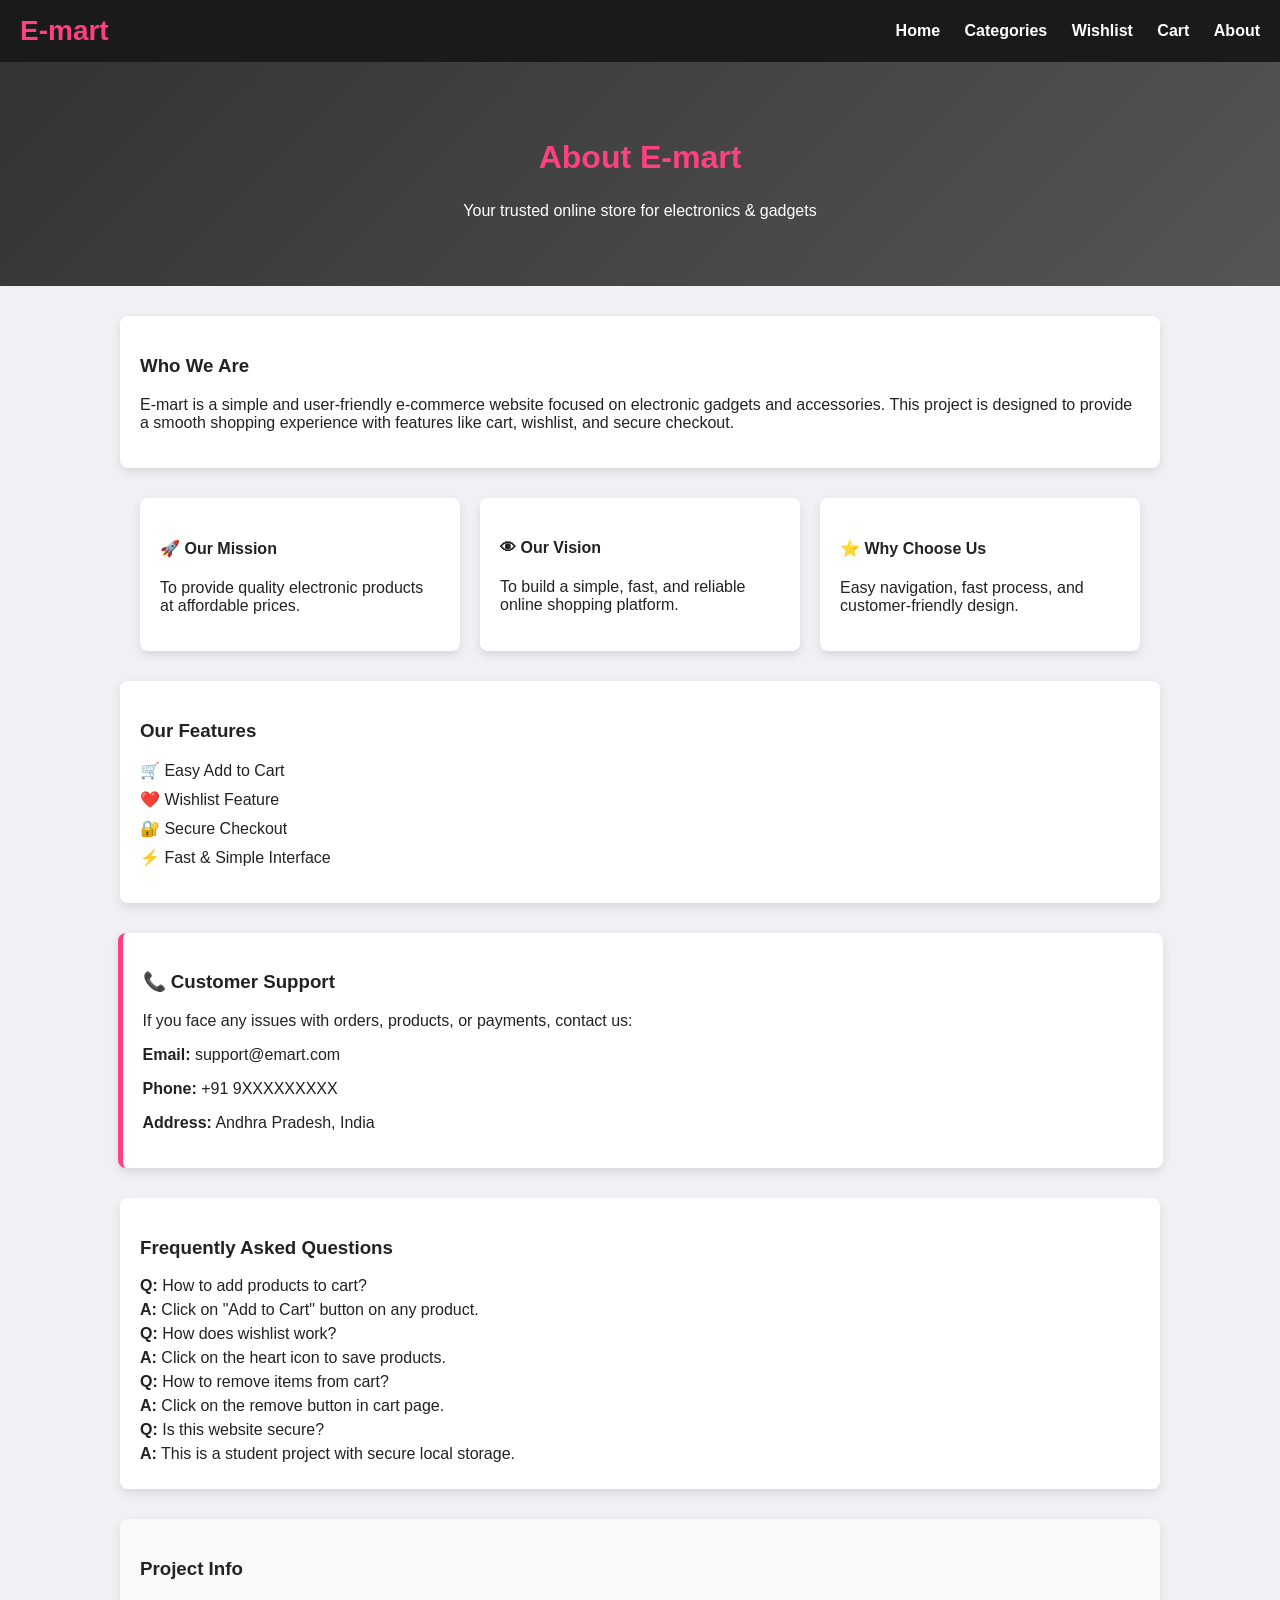
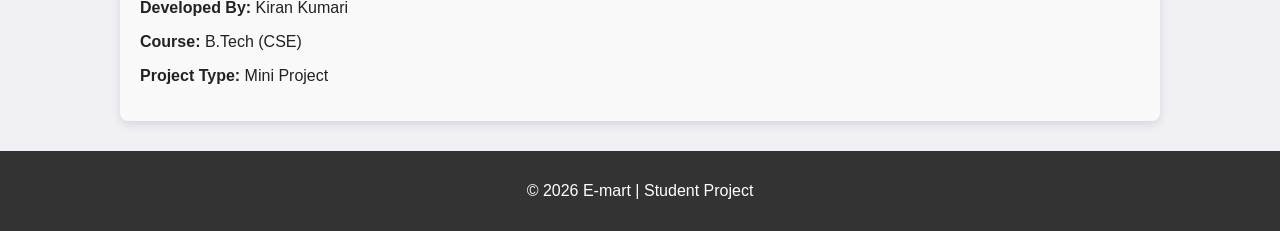
<file: about.html>
<!DOCTYPE html>
<html lang="en">
<head>
    <meta charset="UTF-8">
    <title>About Us - E-mart</title>
    <link rel="stylesheet" href="style.css">
</head>
<body>

<!-- HEADER (same structure, no logic change) -->
<header>
    <h1>E-mart</h1>
    <nav>
        <a href="index.html">Home</a>
        <a href="categories.html">Categories</a>
        <a href="wishlist.html">Wishlist</a>
        <a href="cart.html">Cart</a>
        <a href="about.html">About</a>
    </nav>
</header>

<!-- HERO SECTION -->
<section class="about-hero">
    <h2>About E-mart</h2>
    <p>Your trusted online store for electronics & gadgets</p>
</section>

<!-- ABOUT INFO -->
<section class="about-section">
    <h3>Who We Are</h3>
    <p>
        E-mart is a simple and user-friendly e-commerce website focused on
        electronic gadgets and accessories. This project is designed to provide
        a smooth shopping experience with features like cart, wishlist, and
        secure checkout.
    </p>
</section>

<!-- MISSION / VISION / WHY US -->
<section class="about-cards">
    <div class="about-card">
        <h4>🚀 Our Mission</h4>
        <p>To provide quality electronic products at affordable prices.</p>
    </div>
    <div class="about-card">
        <h4>👁 Our Vision</h4>
        <p>To build a simple, fast, and reliable online shopping platform.</p>
    </div>
    <div class="about-card">
        <h4>⭐ Why Choose Us</h4>
        <p>Easy navigation, fast process, and customer-friendly design.</p>
    </div>
</section>

<!-- FEATURES -->
<section class="about-section">
    <h3>Our Features</h3>
    <ul class="about-features">
        <li>🛒 Easy Add to Cart</li>
        <li>❤️ Wishlist Feature</li>
        <li>🔐 Secure Checkout</li>
        <li>⚡ Fast & Simple Interface</li>
    </ul>
</section>

<!-- CUSTOMER SUPPORT -->
<section class="about-section support">
    <h3>📞 Customer Support</h3>
    <p>If you face any issues with orders, products, or payments, contact us:</p>
    <p><b>Email:</b> support@emart.com</p>
    <p><b>Phone:</b> +91 9XXXXXXXXX</p>
    <p><b>Address:</b> Andhra Pradesh, India</p>
</section>

<!-- FAQ -->
<section class="about-section">
    <h3>Frequently Asked Questions</h3>
    <div class="faq">
        <p><b>Q:</b> How to add products to cart?</p>
        <p><b>A:</b> Click on "Add to Cart" button on any product.</p>

        <p><b>Q:</b> How does wishlist work?</p>
        <p><b>A:</b> Click on the heart icon to save products.</p>

        <p><b>Q:</b> How to remove items from cart?</p>
        <p><b>A:</b> Click on the remove button in cart page.</p>

        <p><b>Q:</b> Is this website secure?</p>
        <p><b>A:</b> This is a student project with secure local storage.</p>
    </div>
</section>

<!-- DEVELOPER INFO -->
<section class="about-section developer">
    <h3>Project Info</h3>
    <p><b>Developed By:</b> Kiran Kumari</p>
    <p><b>Course:</b> B.Tech (CSE)</p>
    <p><b>Project Type:</b> Mini Project</p>
</section>

<!-- FOOTER -->
<footer class="about-footer">
    <p>© 2026 E-mart | Student Project</p>
</footer>

</body>
</html>
</file>
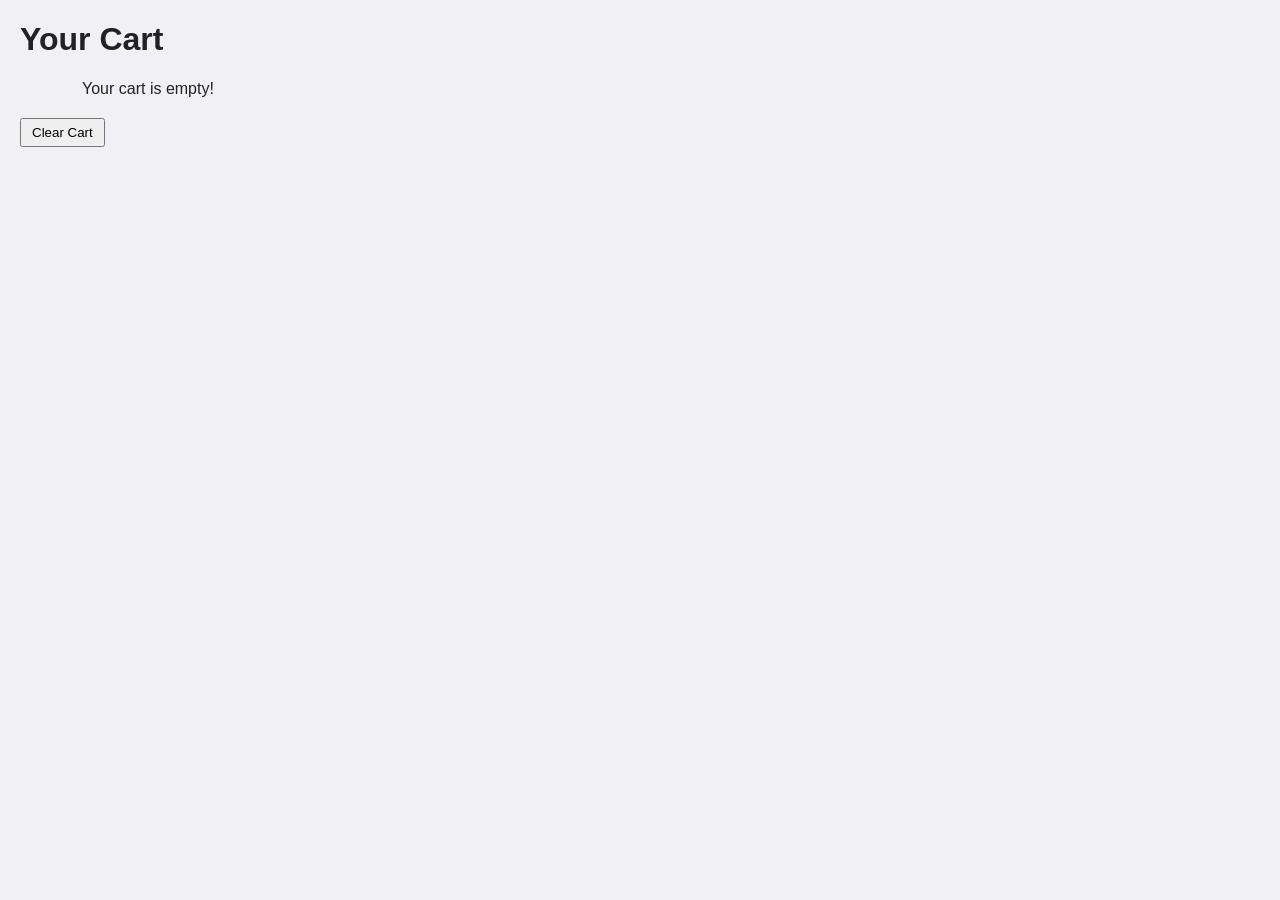
<file: cart.html>
<!DOCTYPE html>
<html>
<head>
    <title>Cart</title>
    <link rel="stylesheet" href="style.css">
    <style>
        body { font-family: Arial, sans-serif; margin:20px; }
        .cart-item { border:1px solid #ccc; padding:10px; margin-bottom:10px; display:flex; align-items:center; }
        .cart-item img { margin-right:10px; }
        .cart-item div { flex:1; }
        button { margin-right:5px; padding:5px 10px; cursor:pointer; }
        #buy-popup { display:none; position:fixed; top:0; left:0; width:100%; height:100%; 
                     background:rgba(0,0,0,0.5); justify-content:center; align-items:center; z-index:1000; }
        .popup-content { background:white; padding:20px; border-radius:8px; width:300px; position:relative; }
        .popup-content h2 { margin-top:0; }
        .popup-content button { margin-top:10px; }
    </style>
</head>
<body>
    <h1>Your Cart</h1>
    <div id="cart-container"></div>
    <button onclick="localStorage.removeItem('cartItems'); loadCart();">Clear Cart</button>

    <!-- BUY POPUP -->
    <div id="buy-popup">
        <div class="popup-content">
            <h2>Buy Product</h2>
            <div id="buy-details"></div>
            <form id="buy-form">
                <input type="text" name="name" placeholder="Full Name" required><br><br>
                <input type="text" name="address" placeholder="Address" required><br><br>
                <input type="text" name="phone" placeholder="Phone Number" required><br><br>
                <button type="submit">Place Order</button>
                <button type="button" onclick="closeBuyPopup()">Cancel</button>
            </form>
        </div>
    </div>

    <script src="products.js"></script>
    <script src="script.js"></script>
    <script>
        // Override loadCart to include REMOVE button
        function loadCart(){
            const cart = getCart();
            const box = document.getElementById("cart-container");
            box.innerHTML = "";

            if(cart.length === 0){
                box.innerHTML = "<p>Your cart is empty!</p>";
                return;
            }

            let total = 0;
            cart.forEach(item => {
                const div = document.createElement("div");
                div.classList.add("cart-item");
                div.innerHTML = `
                    <img src="${item.img}" width="100" alt="${item.name}">
                    <div>
                        <h3>${item.name}</h3>
                        <p>Price: ₹${item.price}</p>
                        <p>Qty: ${item.qty}</p>
                        <p>Total: ₹${item.price * item.qty}</p>
                        <button onclick="removeFromCart(${item.id})">Remove</button>
                        <button onclick="showBuyDetails(${item.id})">Buy</button>
                    </div>
                `;
                box.appendChild(div);
                total += item.price * item.qty;
            });

            box.innerHTML += `<h3>Total Amount: ₹${total}</h3>`;
        }

        // BUY POPUP
        function showBuyDetails(id){
            const product = products.find(p => p.id === id);
            if(!product) return;

            const popup = document.getElementById("buy-popup");
            const details = document.getElementById("buy-details");
            details.innerHTML = `
                <img src="${product.img}" width="150" alt="${product.name}">
                <p><b>${product.name}</b></p>
                <p>Price: ₹${product.price}</p>
            `;
            popup.style.display = "flex";

            document.getElementById("buy-form").onsubmit = function(e){
                e.preventDefault();
                alert(`Order Successful ✅
Product: ${product.name}
Price: ₹${product.price}
Name: ${this.name.value}
Address: ${this.address.value}
Phone: ${this.phone.value}`);
                closeBuyPopup();
            }
        }

        function closeBuyPopup(){
            const popup = document.getElementById("buy-popup");
            if(popup) popup.style.display = "none";
        }

        // Initial load
        document.addEventListener("DOMContentLoaded", ()=>{ loadCart(); });
    </script>
</body>
</html>
</file>
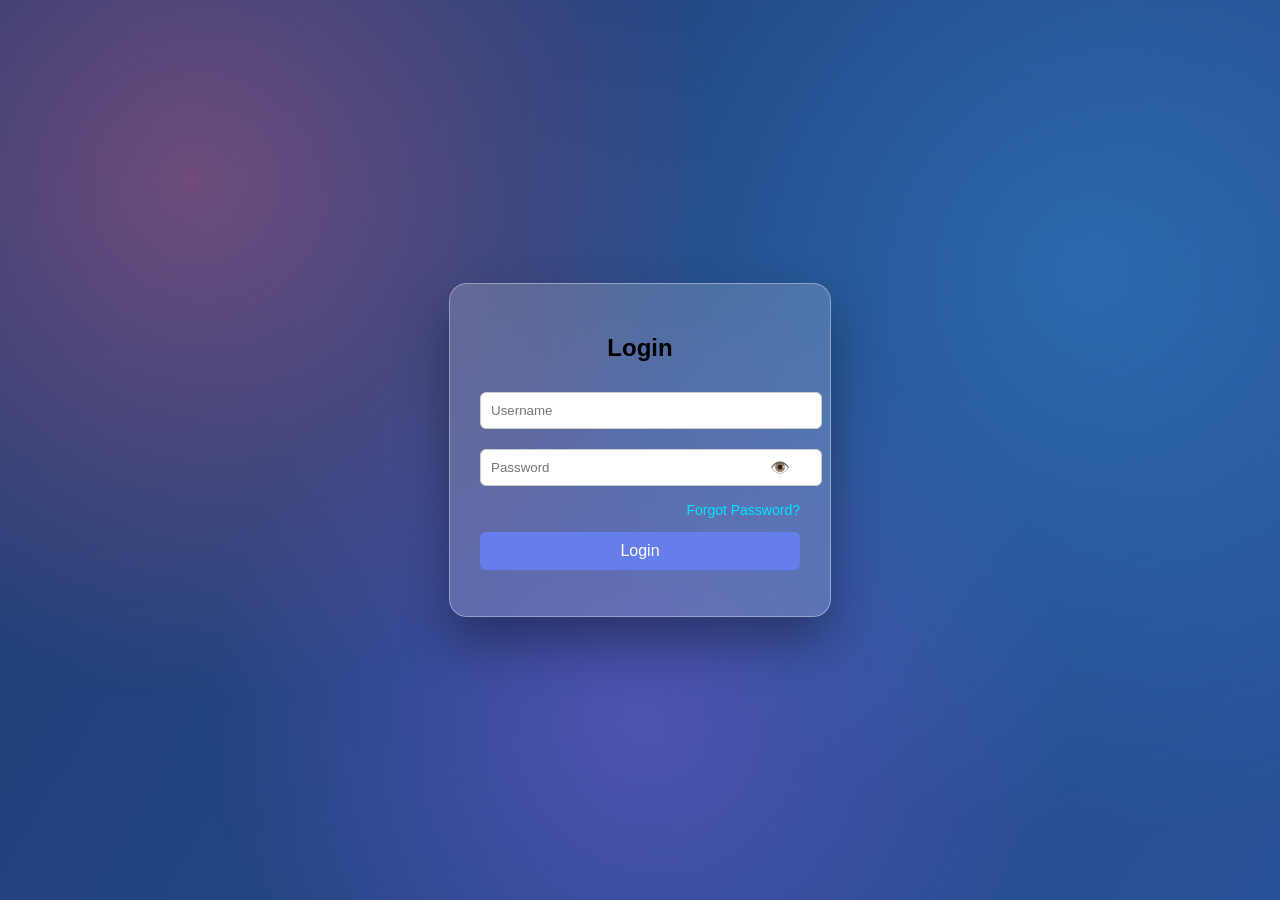
<file: login.html>
<!DOCTYPE html>
<html lang="en">
<head>
  <meta charset="UTF-8">
  <title>Login</title>
  <link rel="stylesheet" href="login.css">
</head>
<body>
    <div class="glass-bg"></div>


<div class="login-box">
  <h2>Login</h2>

  <input type="text" id="username" placeholder="Username">

  <div class="password-box">
    <input type="password" id="password" placeholder="Password">
    <span class="eye" onclick="togglePassword()">👁️</span>
  </div>

  <p class="forgot" onclick="openForgot()">Forgot Password?</p>

  
 <button onclick="login()">Login</button>


  <p id="msg"></p>
</div>




<div id="forgot-box">
  <div class="forgot-card">
    <h3>Reset Password</h3>
    <input type="text" placeholder="Enter username or email">
    <button onclick="closeForgot()">Send Reset Link</button>
  </div>
</div>


<script src="login.js"></script>
<!-- Loading Overlay -->
<div id="loading-screen">
  <div class="loader"></div>
  <p>Please wait...</p>
</div>


</body>
</html>
</file>
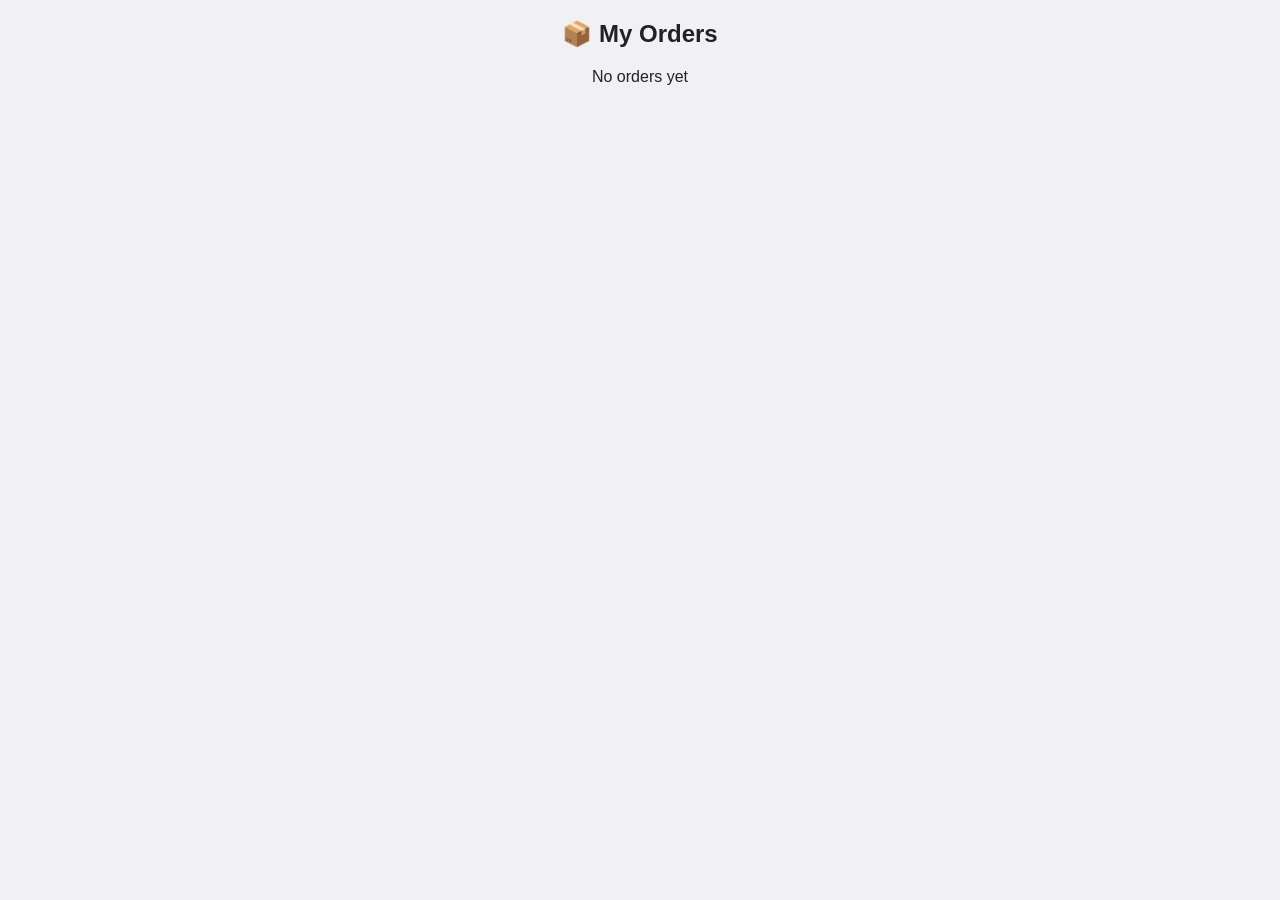
<file: orders.html>
<!DOCTYPE html>
<html>
<head>
  <title>My Orders</title>
  <link rel="stylesheet" href="style.css">
</head>
<body>

<h2 style="text-align:center">📦 My Orders</h2>

<div id="orders-container"></div>

<script src="orders.js"></script>
</body>
</html>
</file>
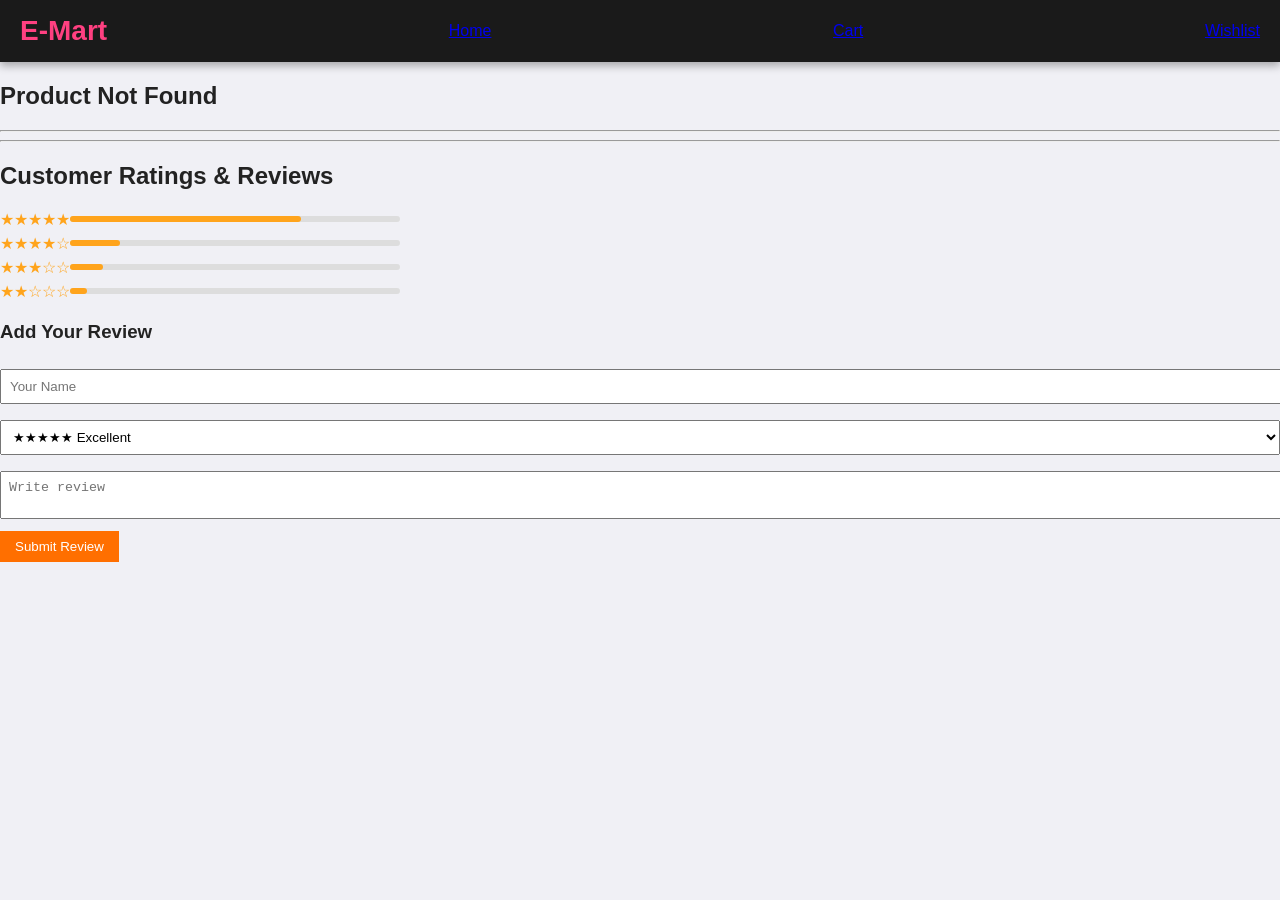
<file: product.html>
<!DOCTYPE html>
<html>
<head>
<title>Product Details</title>
<link rel="stylesheet" href="style.css">
</head>
<body>
<header>
<h1>E-Mart</h1>
<a href="index.html">Home</a>
<a href="cart.html">Cart</a>
<a href="wishlist.html">Wishlist</a>
</header>

<div id="product-details"></div>

<script src="products.js"></script>
<script src="script.js"></script>
<script>
const params=new URLSearchParams(window.location.search);
const id=parseInt(params.get("id"));
const product=products.find(p=>p.id===id);
const box=document.getElementById("product-details");

if(!product){ box.innerHTML="<h2>Product Not Found</h2>"; }
else{
  box.innerHTML=`
    <div class="product-details">
      <img src="${product.img}" width="300">
      <h2>${product.name}</h2>
      <p><b>Price:</b> ₹${product.price}</p>
      <p>${product.desc}</p>
      <p><b>Rating:</b> ${product.rating}⭐</p>
      <button onclick="addToCartById(${product.id})">Add to Cart</button>
      <button onclick="addToWishlistById(${product.id})">❤️ Wishlist</button>
      <button onclick="showBuyDetails(${product.id})">Buy</button>
    </div>
  `;
}
</script><hr>


<hr>

<h2>Customer Ratings & Reviews</h2>

<!-- Rating Summary -->
<div class="rating-summary">
  <div class="rating-row">
    <span>★★★★★</span>
    <div class="bar"><div style="width:70%"></div></div>
  </div>
  <div class="rating-row">
    <span>★★★★☆</span>
    <div class="bar"><div style="width:15%"></div></div>
  </div>
  <div class="rating-row">
    <span>★★★☆☆</span>
    <div class="bar"><div style="width:10%"></div></div>
  </div>
  <div class="rating-row">
    <span>★★☆☆☆</span>
    <div class="bar"><div style="width:5%"></div></div>
  </div>
</div>

<!-- Reviews -->
<div id="reviews"></div>

<!-- Add Review -->
<h3>Add Your Review</h3>
<form id="reviewForm">
  <input type="text" id="userName" placeholder="Your Name" required>

  <select id="userRating">
    <option value="5">★★★★★ Excellent</option>
    <option value="4">★★★★☆ Good</option>
    <option value="3">★★★☆☆ Average</option>
    <option value="2">★★☆☆☆ Bad</option>
    <option value="1">★☆☆☆☆ Very Bad</option>
  </select>

  <textarea id="userComment" placeholder="Write review" required></textarea>
  <button type="submit">Submit Review</button>
</form>



<script>
const urlParams = new URLSearchParams(window.location.search);
const productId = urlParams.get("id");

// Default reviews per product
const defaultReviews = {
  1: [
    {name:"Ravi", rating:5, comment:"Excellent mobile 🔥"},
    {name:"Suresh", rating:4, comment:"Good camera"},
    {name:"Anil", rating:3, comment:"Average battery"},
    {name:"Kiran", rating:2, comment:"Heating issue"}
  ],
  2: [
    {name:"Neha", rating:5, comment:"Loving iPhone 13!"},
    {name:"Ramesh", rating:4, comment:"Camera is amazing"},
    {name:"Priya", rating:3, comment:"Battery could be better"},
    {name:"Ajay", rating:2, comment:"Expensive but okay"}
  ],
  3: [
    {name:"Vikram", rating:5, comment:"OnePlus Nord rocks!"},
    {name:"Anjali", rating:4, comment:"Good performance"},
    {name:"Sita", rating:3, comment:"Average display"},
    {name:"Rohit", rating:2, comment:"Software bugs occasionally"}
  ],
  4: [
    {name:"Kavya", rating:5, comment:"Redmi Note is value for money!"},
    {name:"Manish", rating:4, comment:"Nice design"},
    {name:"Shreya", rating:3, comment:"Average battery"},
    {name:"Ajay", rating:2, comment:"Slow at times"}
  ],
  5: [
    {name:"Rahul", rating:5, comment:"Realme 11 is awesome!"},
    {name:"Sneha", rating:4, comment:"Good camera quality"},
    {name:"Deepak", rating:3, comment:"Screen quality okay"},
    {name:"Pooja", rating:2, comment:"Minor heating issues"}
  ],
  6: [
    {name:"Arjun", rating:5, comment:"ASUS Vivobook is smooth!"},
    {name:"Divya", rating:4, comment:"Good for work"},
    {name:"Nikhil", rating:3, comment:"Battery could be better"},
    {name:"Meena", rating:2, comment:"Gets hot sometimes"}
  ],
  7: [
    {name:"Rohini", rating:5, comment:"Lenovo IdeaPad is fantastic!"},
    {name:"Sanjay", rating:4, comment:"Good build quality"},
    {name:"Tina", rating:3, comment:"Average display"},
    {name:"Vijay", rating:2, comment:"Fan is noisy"}
  ],
  8: [
    {name:"Anita", rating:5, comment:"Apple MacBook is awesome!"},
    {name:"Karthik", rating:4, comment:"Battery lasts long"},
    {name:"Neelam", rating:3, comment:"Expensive but worth it"},
    {name:"Ramesh", rating:2, comment:"Limited ports"}
  ],
  9: [
    {name:"Akash", rating:5, comment:"HP Pavilion works well!"},
    {name:"Deepa", rating:4, comment:"Good performance"},
    {name:"Ritika", rating:3, comment:"Screen quality average"},
    {name:"Ajay", rating:2, comment:"Battery drains quickly"}
  ],
  10: [
    {name:"Sonia", rating:5, comment:"VICTUS laptop is fast!"},
    {name:"Rohit", rating:4, comment:"Good graphics"},
    {name:"Nisha", rating:3, comment:"Average battery"},
    {name:"Kiran", rating:2, comment:"Fan is loud"}
  ],
  11: [
    {name:"Aravind", rating:5, comment:"Acer Aspire is excellent!"},
    {name:"Rupa", rating:4, comment:"Good design"},
    {name:"Vikas", rating:3, comment:"Battery okay"},
    {name:"Pooja", rating:2, comment:"Heating issues sometimes"}
  ],
  12: [
    {name:"Sam", rating:5, comment:"Apple Watch Series 8 is perfect!"},
    {name:"Ria", rating:4, comment:"Great features"},
    {name:"Tina", rating:3, comment:"Battery could improve"},
    {name:"Ajay", rating:2, comment:"Screen scratches easily"}
  ],
  13: [
    {name:"Neel", rating:5, comment:"Samsung Galaxy Watch 5 is awesome!"},
    {name:"Priya", rating:4, comment:"Good health tracking"},
    {name:"Ravi", rating:3, comment:"Screen could be brighter"},
    {name:"Meena", rating:2, comment:"Not for small wrists"}
  ],
  14: [
    {name:"Kiran", rating:5, comment:"Fossil Gen 6 is stylish!"},
    {name:"Divya", rating:4, comment:"Good battery"},
    {name:"Rohit", rating:3, comment:"Expensive sometimes"},
    {name:"Anjali", rating:2, comment:"Slow occasionally"}
  ],
  15: [
    {name:"Rahul", rating:5, comment:"Realme Watch 3 is very good!"},
    {name:"Sonia", rating:4, comment:"Value for money"},
    {name:"Tina", rating:3, comment:"Screen small"},
    {name:"Ajay", rating:2, comment:"Limited apps"}
  ],
  16: [
    {name:"Manish", rating:5, comment:"Noise ColorFit Ultra is amazing!"},
    {name:"Neha", rating:4, comment:"Good battery life"},
    {name:"Deepak", rating:3, comment:"Screen resolution okay"},
    {name:"Pooja", rating:2, comment:"Limited features"}
  ],
  17: [
    {name:"Vikram", rating:5, comment:"boAt Wave Pro is excellent!"},
    {name:"Anita", rating:4, comment:"Lightweight and comfy"},
    {name:"Sanjay", rating:3, comment:"Battery could last longer"},
    {name:"Rohini", rating:2, comment:"Screen small"}
  ],
  18: [
    {name:"Rohit", rating:5, comment:"LG Dual Inverter AC works perfectly!"},
    {name:"Neha", rating:4, comment:"Cooling is fast"},
    {name:"Arjun", rating:3, comment:"Noise a bit high"},
    {name:"Pooja", rating:2, comment:"Remote difficult to use"}
  ],
  19: [
    {name:"Karthik", rating:5, comment:"FALCON AC is powerful!"},
    {name:"Priya", rating:4, comment:"Good energy efficiency"},
    {name:"Rahul", rating:3, comment:"Installation was slow"},
    {name:"Sonia", rating:2, comment:"Minor leakage sometimes"}
  ],
  20: [
    {name:"Vikram", rating:5, comment:"Samsung 1.5 Ton AC is excellent!"},
    {name:"Anjali", rating:4, comment:"Very silent"},
    {name:"Ria", rating:3, comment:"Design okay"},
    {name:"Ramesh", rating:2, comment:"Expensive"}
  ],
  21: [
    {name:"Manish", rating:5, comment:"Haier 1.5 Ton AC works well!"},
    {name:"Divya", rating:4, comment:"Good cooling"},
    {name:"Rohit", rating:3, comment:"Average noise"},
    {name:"Pooja", rating:2, comment:"Remote quality low"}
  ],
  22: [
    {name:"Akash", rating:5, comment:"Blue Star AC is reliable!"},
    {name:"Tina", rating:4, comment:"Efficient cooling"},
    {name:"Neel", rating:3, comment:"Slight noise"},
    {name:"Ritika", rating:2, comment:"Expensive for size"}
  ],
  23: [
    {name:"Rahul", rating:5, comment:"boAt Airdopes 131 sound is amazing!"},
    {name:"Sonia", rating:4, comment:"Good battery"},
    {name:"Kiran", rating:3, comment:"Fit is okay"},
    {name:"Rohit", rating:2, comment:"Bass low sometimes"}
  ],
  24: [
    {name:"Priya", rating:5, comment:"boAt Airdopes 112 is perfect!"},
    {name:"Manish", rating:4, comment:"Comfortable"},
    {name:"Deepak", rating:3, comment:"Battery drains quickly"},
    {name:"Tina", rating:2, comment:"Noise leaks a bit"}
  ],
  25: [
    {name:"Vikram", rating:5, comment:"Realme Buds Q2 are excellent!"},
    {name:"Anjali", rating:4, comment:"Affordable and good sound"},
    {name:"Ria", rating:3, comment:"Fit not perfect"},
    {name:"Ramesh", rating:2, comment:"Connection issues sometimes"}
  ],
  26: [
    {name:"Kavya", rating:5, comment:"Noise Air Buds great!"},
    {name:"Sanjay", rating:4, comment:"Good sound"},
    {name:"Neha", rating:3, comment:"Battery okay"},
    {name:"Ajay", rating:2, comment:"Noise leaks sometimes"}
  ],
  27: [
    {name:"Arjun", rating:5, comment:"Samsung Galaxy Buds excellent!"},
    {name:"Divya", rating:4, comment:"Comfortable"},
    {name:"Rohit", rating:3, comment:"Average bass"},
    {name:"Pooja", rating:2, comment:"Price high"}
  ],
  28: [
    {name:"Kiran", rating:5, comment:"Samsung Galaxy Buds 2 amazing!"},
    {name:"Neha", rating:4, comment:"Good sound"},
    {name:"Rahul", rating:3, comment:"Fit could be better"},
    {name:"Sonia", rating:2, comment:"Battery drains fast"}
  ],
  29: [
    {name:"Vikram", rating:5, comment:"Sony Bravia LED excellent!"},
    {name:"Anjali", rating:4, comment:"Great display"},
    {name:"Rohit", rating:3, comment:"Pricey"},
    {name:"Priya", rating:2, comment:"No smart features"}
  ],
  30: [
    {name:"Rahul", rating:5, comment:"Samsung 55 UHD awesome!"},
    {name:"Sonia", rating:4, comment:"Great picture quality"},
    {name:"Ramesh", rating:3, comment:"Limited apps"},
    {name:"Kiran", rating:2, comment:"Price high"}
  ],
  31: [
    {name:"Neha", rating:5, comment:"OnePlus 50 QLED amazing!"},
    {name:"Vikram", rating:4, comment:"Good brightness"},
    {name:"Tina", rating:3, comment:"Audio average"},
    {name:"Ajay", rating:2, comment:"Price could be lower"}
  ],
  32: [
    {name:"Rohit", rating:5, comment:"Mi 43 LED perfect!"},
    {name:"Sonia", rating:4, comment:"Affordable and good"},
    {name:"Priya", rating:3, comment:"Battery life okay"},
    {name:"Kiran", rating:2, comment:"Limited ports"}
  ],
  33: [
    {name:"Rahul", rating:5, comment:"Norcent LED excellent!"},
    {name:"Divya", rating:4, comment:"Good display"},
    {name:"Rohit", rating:3, comment:"Average sound"},
    {name:"Pooja", rating:2, comment:"Price high"}
  ],
  34: [
    {name:"Vikram", rating:5, comment:"Panasonic 50 LED awesome!"},
    {name:"Anjali", rating:4, comment:"Bright colors"},
    {name:"Neha", rating:3, comment:"No smart features"},
    {name:"Rohit", rating:2, comment:"Expensive"}
  ],
  35: [
    {name:"Kiran", rating:5, comment:"LG 260L Refrigerator perfect!"},
    {name:"Sonia", rating:4, comment:"Good cooling"},
    {name:"Rahul", rating:3, comment:"Average design"},
    {name:"Priya", rating:2, comment:"Expensive"}
  ],
  36: [
    {name:"Neha", rating:5, comment:"Whirlpool 253L Refrigerator excellent!"},
    {name:"Vikram", rating:4, comment:"Spacious and good cooling"},
    {name:"Tina", rating:3, comment:"Average energy efficiency"},
    {name:"Ajay", rating:2, comment:"Pricey"}
  ],
  37: [
    {name:"Rohit", rating:5, comment:"Samsung 265L Refrigerator great!"},
    {name:"Sonia", rating:4, comment:"Good design"},
    {name:"Priya", rating:3, comment:"Average cooling"},
    {name:"Kiran", rating:2, comment:"Expensive"}
  ],
  38: [
    {name:"Rahul", rating:5, comment:"Godrej 240L Refrigerator awesome!"},
    {name:"Neha", rating:4, comment:"Good cooling"},
    {name:"Rohit", rating:3, comment:"Average design"},
    {name:"Priya", rating:2, comment:"Pricey"}
  ],
  39: [
    {name:"Vikram", rating:5, comment:"Haier 255L Refrigerator perfect!"},
    {name:"Anjali", rating:4, comment:"Spacious and efficient"},
    {name:"Neha", rating:3, comment:"Average noise"},
    {name:"Rohit", rating:2, comment:"Price high"}
  ],
  40: [
    {name:"Kiran", rating:5, comment:"Panasonic 265L Refrigerator excellent!"},
    {name:"Sonia", rating:4, comment:"Good cooling and design"},
    {name:"Rahul", rating:3, comment:"Average energy usage"},
    {name:"Priya", rating:2, comment:"Expensive"}
  ]
};

// Load reviews
function loadReviews(){
  const box = document.getElementById("reviews");
  let reviews = JSON.parse(localStorage.getItem("reviews_"+productId))
              || defaultReviews[productId] || [];

  box.innerHTML = "";
  reviews.forEach(r => {
    box.innerHTML += `
      <div class="review">
        <strong>${r.name}</strong>
        <div class="review-stars">${"★".repeat(r.rating)}${"☆".repeat(5-r.rating)}</div>
        <p>${r.comment}</p>
      </div>
    `;
  });
}

// Add review
document.getElementById("reviewForm").onsubmit = function(e){
  e.preventDefault();

  const name = userName.value;
  const rating = Number(userRating.value);
  const comment = userComment.value;

  const key = "reviews_"+productId;
  let reviews = JSON.parse(localStorage.getItem(key)) || [];

  reviews.push({name, rating, comment});
  localStorage.setItem(key, JSON.stringify(reviews));

  this.reset();
  loadReviews();
};

loadReviews();
</script>


</body>
</html>
</file>
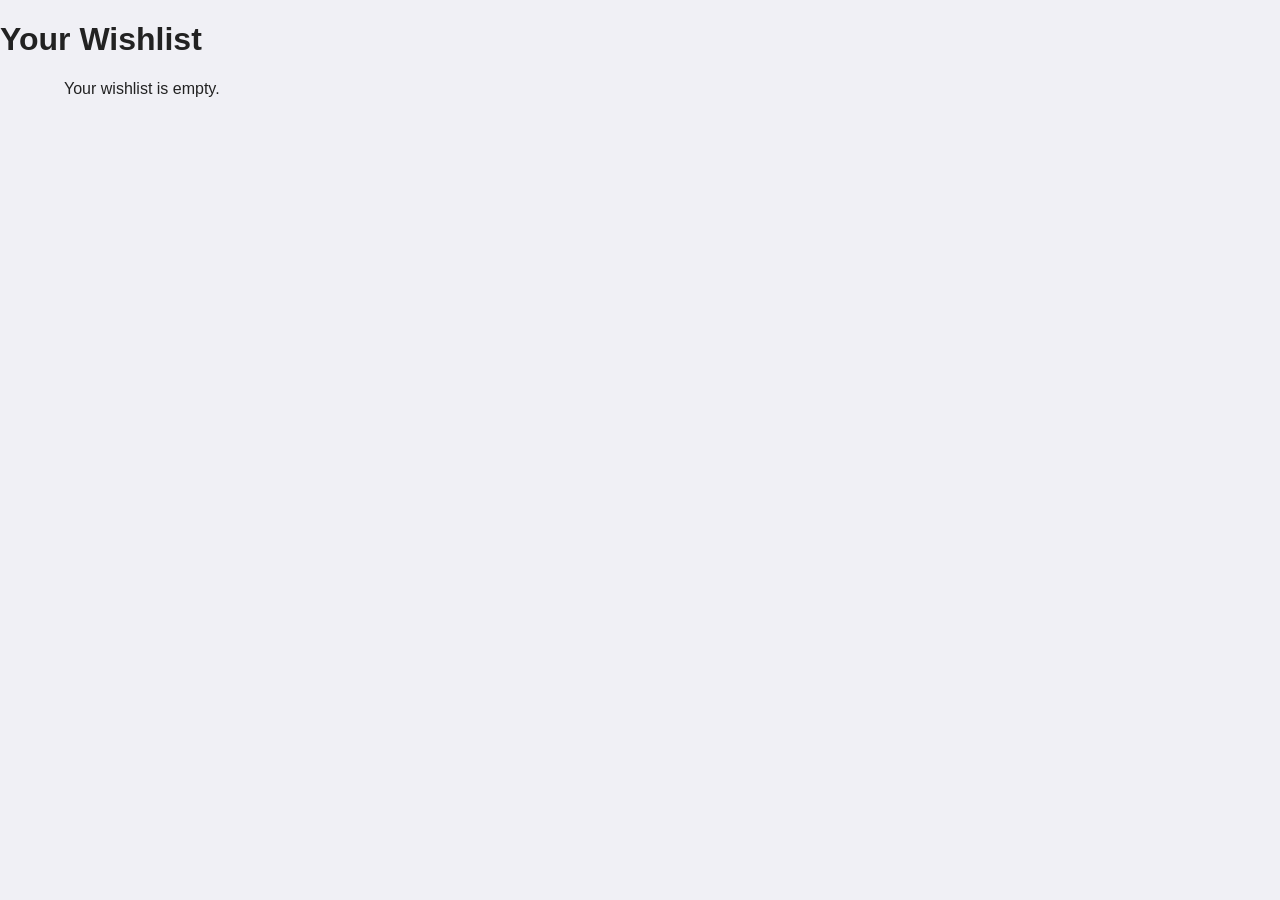
<file: wishlist.html>
<!DOCTYPE html>
<html>
<head>
  <title>Wishlist</title>
  <link rel="stylesheet" href="style.css">
</head>
<body>
<h1>Your Wishlist</h1>

<div id="wishlist-container"></div>

<script src="products.js"></script>
<script src="script.js"></script>
</body>
</html>
</file>
<file: style.css>
/* ---------------- General Body ---------------- */
body {
    font-family: Arial, sans-serif;
    margin: 0;
    padding: 0;
    background-color: #f0f0f5;
    color: #222;
}

/* ---------------- Header ---------------- */
header {
    background-color: #1a1a1a; /* dark header */
    color: white;
    padding: 15px 20px;
    display: flex;
    align-items: center;
    justify-content: space-between;
    box-shadow: 0 4px 8px rgba(0,0,0,0.3);
}

header h1 {
    margin: 0;
    font-size: 28px;
    font-weight: bold;
    color: #ff4081; /* pink highlight for E-mart */
}

header nav a {
    color: white;
    margin-left: 20px;
    text-decoration: none;
    font-weight: bold;
    transition: color 0.3s;
}

header nav a:hover {
    color: #ff4081; /* hover pink accent */
}

/* ---------------- Product Container ---------------- */
#product-container, #cart-container, #wishlist-container {
    width: 90%;
    max-width: 1200px;
    margin: 20px auto;
}

/* ---------------- Product Card ---------------- */
.product-card {
    background-color: white;
    border: 1px solid #ddd;
    margin-bottom: 20px;
    padding: 15px;
    display: flex;
    align-items: flex-start;
    gap: 20px;
    border-radius: 8px;
    box-shadow: 0 4px 8px rgba(0,0,0,0.1);
    transition: transform 0.2s;
}

.product-card:hover {
    transform: translateY(-5px);
}

/* Product Image */
.product-card img {
    width: 120px;
    height: auto;
    object-fit: cover;
    border-radius: 8px;
}

/* Product Details */
.product-card h3 {
    margin: 0 0 10px 0;
}

.product-card p {
    margin: 5px 0;
}

/* Buttons */
.product-card button {
    padding: 6px 12px;
    margin-top: 10px;
    cursor: pointer;
    border: none;
    border-radius: 6px;
    background-color: #1a1a1a; /* dark button */
    color: white;
    font-weight: bold;
    transition: background 0.3s, transform 0.2s;
}

.product-card button:hover {
    background-color: #ff4081; /* pink highlight on hover */
    transform: scale(1.05);
}

/* Wishlist heart */
.product-card .wishlist {
    font-size: 22px;
    cursor: pointer;
    transition: color 0.3s;
}

.product-card .wishlist:hover {
    color: #ff4081;
}

/* ---------------- Cart & Wishlist Items ---------------- */
.cart-item, .wishlist-item {
    background-color: white;
    border: 1px solid #ddd;
    padding: 12px;
    margin-bottom: 15px;
    display: flex;
    align-items: center;
    gap: 15px;
    border-radius: 8px;
    box-shadow: 0 4px 8px rgba(0,0,0,0.1);
    transition: transform 0.2s;
}

.cart-item:hover, .wishlist-item:hover {
    transform: translateY(-3px);
}

.cart-item img, .wishlist-item img {
    width: 80px;
    height: auto;
    object-fit: cover;
    border-radius: 8px;
}

.cart-item button, .wishlist-item button {
    padding: 6px 12px;
    border: none;
    background-color: #1a1a1a;
    color: white;
    border-radius: 6px;
    cursor: pointer;
    font-weight: bold;
    transition: background 0.3s, transform 0.2s;
}

.cart-item button:hover, .wishlist-item button:hover {
    background-color: #ff4081;
    transform: scale(1.05);
}

/* ---------------- Product Details Page ---------------- */
.product-details {
    width: 90%;
    max-width: 800px;
    margin: 20px auto;
    background-color: white;
    border: 1px solid #ddd;
    padding: 20px;
    border-radius: 8px;
    box-shadow: 0 4px 8px rgba(0,0,0,0.1);
}

.product-details img {
    width: 300px;
    height: auto;
    border-radius: 8px;
}

.product-details button {
    margin-right: 10px;
    padding: 8px 16px;
    border-radius: 6px;
    border: none;
    background-color: #1a1a1a;
    color: white;
    font-weight: bold;
    cursor: pointer;
    transition: background 0.3s, transform 0.2s;
}

.product-details button:hover {
    background-color: #ff4081;
    transform: scale(1.05);
}

/* ---------------- Buy Popup ---------------- */
#buy-popup {
    display: none;
    position: fixed;
    top: 50%;
    left: 50%;
    transform: translate(-50%, -50%);
    background-color: white;
    padding: 25px;
    border-radius: 10px;
    border: 2px solid #333;
    z-index: 1000;
    box-shadow: 0 6px 15px rgba(0,0,0,0.2);
}

#buy-popup .popup-content input {
    display: block;
    width: 100%;
    margin: 8px 0;
    padding: 8px;
    border-radius: 5px;
    border: 1px solid #ccc;
}

#buy-popup button {
    padding: 8px 16px;
    margin-top: 10px;
    border-radius: 5px;
    border: none;
    background-color: #ff4081; /* pink accent */
    color: white;
    font-weight: bold;
    cursor: pointer;
    transition: background 0.2s, transform 0.2s;
}

#buy-popup button:hover {
    background-color: #e73370;
    transform: scale(1.05);
}
/* ===== ABOUT US PAGE ONLY ===== */

.about-hero {
    background: linear-gradient(135deg, #333, #555);
    color: white;
    text-align: center;
    padding: 50px 20px;
}

.about-hero h2 {
    font-size: 32px;
    color: #ff4081;
}

.about-section {
    width: 90%;
    max-width: 1000px;
    margin: 30px auto;
    background: white;
    padding: 20px;
    border-radius: 8px;
    box-shadow: 0 4px 10px rgba(0,0,0,0.1);
}

.about-cards {
    display: flex;
    gap: 20px;
    width: 90%;
    max-width: 1000px;
    margin: auto;
}

.about-card {
    flex: 1;
    background: #fff;
    padding: 20px;
    border-radius: 8px;
    box-shadow: 0 4px 10px rgba(0,0,0,0.1);
}

.about-features {
    list-style: none;
    padding: 0;
}

.about-features li {
    margin: 10px 0;
    font-size: 16px;
}

.support {
    border-left: 5px solid #ff4081;
}

.faq p {
    margin: 6px 0;
}

.developer {
    background: #f9f9f9;
}

.about-footer {
    text-align: center;
    padding: 15px;
    background: #333;
    color: white;
    margin-top: 30px;
}

/* ===== HOME LEFT CATEGORY HEADINGS (DARK & ATTRACTIVE) ===== */

.left-heading {
    font-size: 22px;
    font-weight: bold;
    margin: 25px 0 15px;
    padding-left: 12px;

    color: #0f4c5c;                 /* dark teal */
    border-left: 5px solid #ff4081; /* pink accent */

    letter-spacing: 1px;
    transition: transform 0.2s ease, color 0.2s ease;
}

/* underline */
.left-heading::after {
    content: "";
    display: block;
    width: 55px;
    height: 3px;
    background: #ff4081;
    margin-top: 6px;
    border-radius: 4px;
}

/* hover effect */
.left-heading:hover {
    transform: translateX(5px);
    color: #16697a; /* little lighter teal on hover */
}
/* ===== CART COUNT BADGE ===== */

#cart-count {
    background-color: #ff4081;
    color: white;
    font-size: 12px;
    padding: 2px 7px;
    border-radius: 50%;
    margin-left: 4px;
    font-weight: bold;
}
.row{
  display: flex;
  gap: 15px;
  margin-bottom: 20px;
}

.left-heading{
  font-size: 20px;
  margin-left: 20px;
  margin-top: 30px;
  color: #e73370; /* attract pink */
}
/* Row layout for products */
.row {
    display: flex;
    flex-wrap: wrap;
    gap: 20px;
    margin-bottom: 20px;
}

/* Product cards inside row */
.row .product-card {
    flex: 1 1 calc(33.333% - 20px); /* 3 per row */
    box-sizing: border-box;
}
.row {
    display: flex;
    flex-wrap: wrap;
    gap: 20px;
    margin-bottom: 20px;
}

.row .product-card {
    flex: 1 1 calc(33.333% - 20px); /* 3 per row */
    box-sizing: border-box;
}
.row {
  display: flex;
  gap: 20px;
  margin-bottom: 20px;
}

.product-card {
  flex: 1;
  min-width: 200px;
  max-width: 300px;
}
/* ========== Product Cards Container ========== */
.products .row {
    display: flex;
    flex-wrap: wrap;
    gap: 20px;       /* products madhya gap */
    margin-bottom: 30px; /* row madhya gap */
}

/* ========== Product Card Styling ========== */
.product-card {
    background: #fff;
    padding: 15px;           /* content ki andar padding */
    border-radius: 10px;
    box-shadow: 0 2px 6px rgba(0,0,0,0.1);
    text-align: center;
    flex: 1 1 calc(33.333% - 20px); /* 3 cards per row */
    display: flex;
    flex-direction: column;
    justify-content: space-between;
}

/* Images thodu products space */
.product-card img {
    max-width: 100%;
    margin-bottom: 10px;
    border-radius: 5px;
}

/* Button spacing (Add to Cart below price) */
.product-card button {
    margin-top: 10px;
    padding: 8px 12px;
    border: none;
    border-radius: 5px;
    background: #222;
    color: #fff;
    cursor: pointer;
    font-weight: bold;
}

/* Wishlist heart spacing */
.product-card .wishlist {
    display: inline-block;
    margin-left: 10px;
    vertical-align: middle;
}

/* Responsive tweak */
@media(max-width: 900px){
    .product-card {
        flex: 1 1 calc(50% - 20px); /* 2 per row on smaller screens */
    }
}
@media(max-width: 600px){
    .product-card {
        flex: 1 1 100%; /* 1 per row on mobile */
    }
}
.products .row {
    display: flex;
    flex-wrap: wrap;
    gap: 20px; /* cards madhya horizontal & vertical gap */
    margin-bottom: 30px; /* rows madhya gap */
}

.product-card {
    flex: 1 1 calc(33.333% - 20px); /* 3 per row */
    margin-bottom: 20px;
    background: #fff;
    padding: 15px;
    border-radius: 10px;
    box-shadow: 0 2px 6px rgba(0,0,0,0.1);
    text-align: center;
    display: flex;
    flex-direction: column;
    justify-content: space-between;
}

.product-card img {
    max-width: 100%;
    margin-bottom: 10px;
    border-radius: 5px;
}

.product-card button {
    margin-top: 10px;
}

@media(max-width:900px){
    .product-card { flex: 1 1 calc(50% - 20px); }
}
@media(max-width:600px){
    .product-card { flex: 1 1 100%; }
}
/* Rows lo products ki space fix */
.products .row {
    display: flex;
    flex-wrap: wrap;
    gap: 20px;          /* Product to product horizontal & vertical space */
    margin-bottom: 30px; /* Space between rows */
}

/* Product card size */
.product-card {
    flex: 1 1 calc(33.333% - 20px); /* 3 products per row accounting for gap */
    background: #fff;
    padding: 15px;
    border-radius: 10px;
    box-shadow: 0 2px 6px rgba(0,0,0,0.1);
    text-align: center;
    display: flex;
    flex-direction: column;
    justify-content: space-between;
}

/* Image inside product card */
.product-card img {
    max-width: 100%;
    margin-bottom: 10px;
    border-radius: 5px;
}

/* Responsive */
@media(max-width:900px){
    .product-card { flex: 1 1 calc(50% - 20px); }
}
@media(max-width:600px){
    .product-card { flex: 1 1 100%; }
}
/* Row style: 3 products per row with gap */
.products .row {
    display: flex;
    flex-wrap: wrap;
    gap: 20px;           /* product to product space */
    margin-bottom: 30px; /* space between rows */
}

/* Product card styling */
.product-card {
    flex: 1 1 calc(33.333% - 20px); /* 3 per row, gap accounted */
    background: #fff;
    padding: 15px;
    border-radius: 10px;
    box-shadow: 0 2px 6px rgba(0,0,0,0.1);
    text-align: center;
}

/* Responsive */
@media(max-width:900px){
    .product-card { flex: 1 1 calc(50% - 20px); }
}
@media(max-width:600px){
    .product-card { flex: 1 1 100%; }
}


.rating-summary {
  max-width: 400px;
  margin-bottom: 20px;
}

.rating-row {
  display: flex;
  align-items: center;
  gap: 10px;
  margin: 5px 0;
}

.rating-row span {
  width: 60px;
  color: #ffa41c;
}

.bar {
  flex: 1;
  height: 6px;
  background: #ddd;
  border-radius: 5px;
}

.bar div {
  height: 100%;
  background: #ffa41c;
  border-radius: 5px;
}

.review {
  border-bottom: 1px solid #ddd;
  padding: 10px 0;
}

.review-stars {
  color: #ffa41c;
  font-size: 18px;
}

#reviewForm input,
#reviewForm select,
#reviewForm textarea {
  width: 100%;
  margin: 8px 0;
  padding: 8px;
}

#reviewForm button {
  padding: 8px 15px;
  background: #ff6f00;
  color: white;
  border: none;
  cursor: pointer;
}
/* 🔍 Home Page Search Bar */
.search-box {
    width: 100%;
    max-width: 450px;
    margin: 25px auto;
    position: relative;
}

.search-box input {
    width: 100%;
    padding: 12px 45px 12px 15px;
    border-radius: 30px;
    border: 1px solid #ccc;
    font-size: 16px;
    outline: none;
    transition: 0.3s;
}

.search-box input:focus {
    border-color: #6a1b9a;   /* dark attractive color */
    box-shadow: 0 0 8px rgba(106,27,154,0.3);
}

.search-icon {
    position: absolute;
    right: 18px;
    top: 50%;
    transform: translateY(-50%);
    font-size: 18px;
    pointer-events: none;
}
.search-box{
    display: flex;
    justify-content: center;
    align-items: center;
    gap: 10px;

    width: 100%;
    margin: 30px auto;
}


.search-box input{
    width: 300px;
    padding: 10px;
    font-size: 16px;
}

.search-box button{
    padding: 6px 10px;     
    font-size: 14px;          
    border-radius: 5px;       
    cursor: pointer;
}
/* ================= APP DOWNLOAD ================= */
.app-download{
  background:#f7f9fc;
  padding:50px 20px;
}
.app-box{
  max-width:1100px;
  margin:auto;
  display:flex;
  align-items:center;
  justify-content:space-between;
  gap:40px;
}
.app-text h2{font-size:28px;}
.app-text p{color:#555;margin:15px 0;}
.store-buttons img{
  height:50px;
  margin-right:10px;
}
.app-image img{
  width:260px;
}

/* ================= WHY US ================= */
.why-us{
  padding:60px 20px;
  text-align:center;
}
.why-grid{
  max-width:1100px;
  margin:30px auto 0;
  display:grid;
  grid-template-columns:repeat(auto-fit,minmax(220px,1fr));
  gap:20px;
}
.why-card{
  background:#fff;
  padding:20px;
  border-radius:8px;
  box-shadow:0 2px 8px rgba(0,0,0,0.1);
}

/* ================= NEWSLETTER ================= */
.newsletter{
  background:#222;
  color:#fff;
  text-align:center;
  padding:50px 20px;
}
.newsletter input{
  padding:10px;
  width:250px;
  border:none;
  border-radius:4px;
}
.newsletter button{
  padding:10px 20px;
  border:none;
  margin-left:5px;
  background:#ff9800;
  color:#fff;
  border-radius:4px;
  cursor:pointer;
}

/* ================= FOOTER ================= */
.footer{
  background:#111;
  color:#ccc;
  padding:40px 20px;
}
.footer-grid{
  max-width:1100px;
  margin:auto;
  display:grid;
  grid-template-columns:repeat(auto-fit,minmax(200px,1fr));
  gap:30px;
}
.footer h3{color:#fff;margin-bottom:10px;}
.footer ul{list-style:none;padding:0;}
.footer ul li{margin-bottom:6px;}
.socials span{
  font-size:22px;
  margin-right:10px;
  cursor:pointer;
}
.footer .copyright{
  text-align:center;
  margin-top:30px;
  font-size:14px;
  color:#888;
}
.app-image{
    width: 170px;
    height: auto;
    margin-bottom: 15px;
}

/* ===== END NOTE ===== */
.end-note{
  text-align: center;
  padding: 25px 10px;
  background: #111;
  color: #ccc;
}

.end-note p{
  font-size: 16px;
  margin-bottom: 5px;
}

.end-note small{
  color: #777;
}
.app-download{
  width: 100%;
  margin-top: 40px;
  padding: 40px 20px;
  background: linear-gradient(
    120deg,
    #e0f2fe,
    #f0f9ff
  );
  color: #0f172a;
  text-align: center;
}
/* ORDER TRACKER */
.order-card{
  background:#fff;
  padding:15px;
  margin:15px auto;
  width:80%;
  border-radius:10px;
  box-shadow:0 2px 8px rgba(0,0,0,0.1);
}

.tracker{
  display:flex;
  justify-content:space-between;
  margin-top:15px;
}

.step{
  flex:1;
  text-align:center;
  font-size:13px;
  padding:8px;
  margin:0 3px;
  border-radius:6px;
  background:#ddd;
}

.step.done{
  background:#4caf50;
  color:#fff;
}
.order-img{
  width:120px;
  height:auto;
  margin-bottom:10px;
  border-radius:10px;
}
.countdown{
  font-weight: bold;
  color: #e73370;
  margin-top: 5px;
}
</file>
<file: login.css>
body{
  margin:0;
  height:100vh;
  display:flex;
  justify-content:center;
  align-items:center;
  background:linear-gradient(135deg,#667eea,#764ba2);
  font-family:Arial;
}

.login-box{
  background:#fff;
  padding:30px;
  width:320px;
  border-radius:12px;
  text-align:center;
  box-shadow:0 10px 30px rgba(0,0,0,0.2);
}

.login-box h2{
  margin-bottom:20px;
}

.login-box input{
  width:100%;
  padding:10px;
  margin:10px 0;
  border-radius:6px;
  border:1px solid #ccc;
}

.password-box{
  position:relative;
}

.eye{
  position:absolute;
  right:10px;
  top:50%;
  transform:translateY(-50%);
  cursor:pointer;
}

.login-box button{
  width:100%;
  padding:10px;
  background:#667eea;
  color:#fff;
  border:none;
  border-radius:6px;
  cursor:pointer;
  font-size:16px;
}

#msg{
  margin-top:10px;
}



#snow{
  position:fixed;
  top:0;
  left:0;
  width:100%;
  height:100%;
  pointer-events:none;
  z-index:-1;
}



body.fade-out{
  animation: fadeOut 0.8s forwards;
}

@keyframes fadeOut{
  to{
    opacity:0;
    transform:scale(0.95);
  }
}


.loader {
  margin: 10px auto;
  width: 28px;
  height: 28px;
  border: 3px solid rgba(255,255,255,0.3);
  border-top: 3px solid #fff;
  border-radius: 50%;
  animation: spin 1s linear infinite;
}

@keyframes spin {
  to { transform: rotate(360deg); }
}


/* ===== GLASSMORPHISM BACKGROUND ===== */
body{
  min-height:100vh;
  background: linear-gradient(135deg, #667eea, #764ba2);
  overflow:hidden;
}

/* animated gradient */
.glass-bg{
  position:fixed;
  inset:0;
  background:
    radial-gradient(circle at 20% 30%, rgba(255,255,255,0.25), transparent 40%),
    radial-gradient(circle at 80% 70%, rgba(255,255,255,0.2), transparent 40%);
  animation: moveBg 10s infinite alternate ease-in-out;
  z-index:-1;
}

@keyframes moveBg{
  from{transform:scale(1) translateY(0);}
  to{transform:scale(1.1) translateY(-20px);}
}

/* ===== GLASS LOGIN CARD ===== */
.login-box{
  background: rgba(255,255,255,0.18);
  backdrop-filter: blur(14px);
  -webkit-backdrop-filter: blur(14px);
  border-radius:16px;
  border:1px solid rgba(255,255,255,0.3);
  box-shadow:0 20px 40px rgba(0,0,0,0.25);
}




/* ===== CLEAN PREMIUM BACKGROUND (NO SNOW) ===== */
body{
  min-height:100vh;
  background: linear-gradient(120deg, #1e3c72, #2a5298);
  overflow:hidden;
  font-family: 'Poppins', sans-serif;
}

/* floating color blobs */
.glass-bg{
  position:fixed;
  inset:0;
  background:
    radial-gradient(circle at 15% 20%, rgba(255,99,132,0.35), transparent 40%),
    radial-gradient(circle at 85% 30%, rgba(54,162,235,0.35), transparent 45%),
    radial-gradient(circle at 50% 80%, rgba(153,102,255,0.35), transparent 45%);
  animation: floatBg 12s ease-in-out infinite alternate;
  z-index:-1;
}

@keyframes floatBg{
  from{ transform: translateY(0) scale(1); }
  to{ transform: translateY(-30px) scale(1.08); }
}

/* ===== GLASS LOGIN BOX ===== */
.login-box{
  background: rgba(255,255,255,0.18);
  backdrop-filter: blur(16px);
  -webkit-backdrop-filter: blur(16px);
  border-radius:18px;
  border:1px solid rgba(255,255,255,0.35);
  box-shadow:0 25px 50px rgba(0,0,0,0.35);
}




/* ===== LOADING SCREEN ===== */
#loading-screen{
  position:fixed;
  inset:0;
  background:rgba(0,0,0,0.55);
  display:none;
  flex-direction:column;
  justify-content:center;
  align-items:center;
  z-index:9999;
}

#loading-screen p{
  color:#fff;
  margin-top:15px;
  font-size:18px;
  letter-spacing:1px;
}

/* Loader circle */
.loader{
  width:55px;
  height:55px;
  border:6px solid #ddd;
  border-top:6px solid #00e5ff;
  border-radius:50%;
  animation:spin 1s linear infinite;
}

@keyframes spin{
  to{transform:rotate(360deg)}
}


/* ===== FORGOT PASSWORD ===== */
.forgot{
  text-align:right;
  color:#00e5ff;
  cursor:pointer;
  font-size:14px;
  margin-top:6px;
}

#forgot-box{
  position:fixed;
  inset:0;
  background:rgba(0,0,0,0.6);
  display:none;
  justify-content:center;
  align-items:center;
}

.forgot-card{
  background:#fff;
  padding:25px;
  width:280px;
  border-radius:12px;
  text-align:center;
}

.forgot-card input{
  width:100%;
  padding:10px;
  margin:15px 0;
}

.forgot-card button{
  padding:10px 20px;
  border:none;
  background:#2575fc;
  color:#fff;
  border-radius:6px;
  cursor:pointer;
}



/* Loading Screen */
#loading-screen{
  position: fixed;
  top: 0;
  left: 0;
  width: 100%;
  height: 100%;
  background: rgba(0,0,0,0.6);
  display: none;              /* IMPORTANT */
  justify-content: center;
  align-items: center;
  flex-direction: column;
  z-index: 9999;              /* IMPORTANT */
  color: #fff;
  font-size: 18px;
}

/* Loader animation */
.loader{
  width: 45px;
  height: 45px;
  border: 5px solid #ddd;
  border-top: 5px solid #00c6ff;
  border-radius: 50%;
  animation: spin 1s linear infinite;
  margin-bottom: 12px;
}

@keyframes spin{
  0%{ transform: rotate(0deg); }
  100%{ transform: rotate(360deg); }
}
</file>
